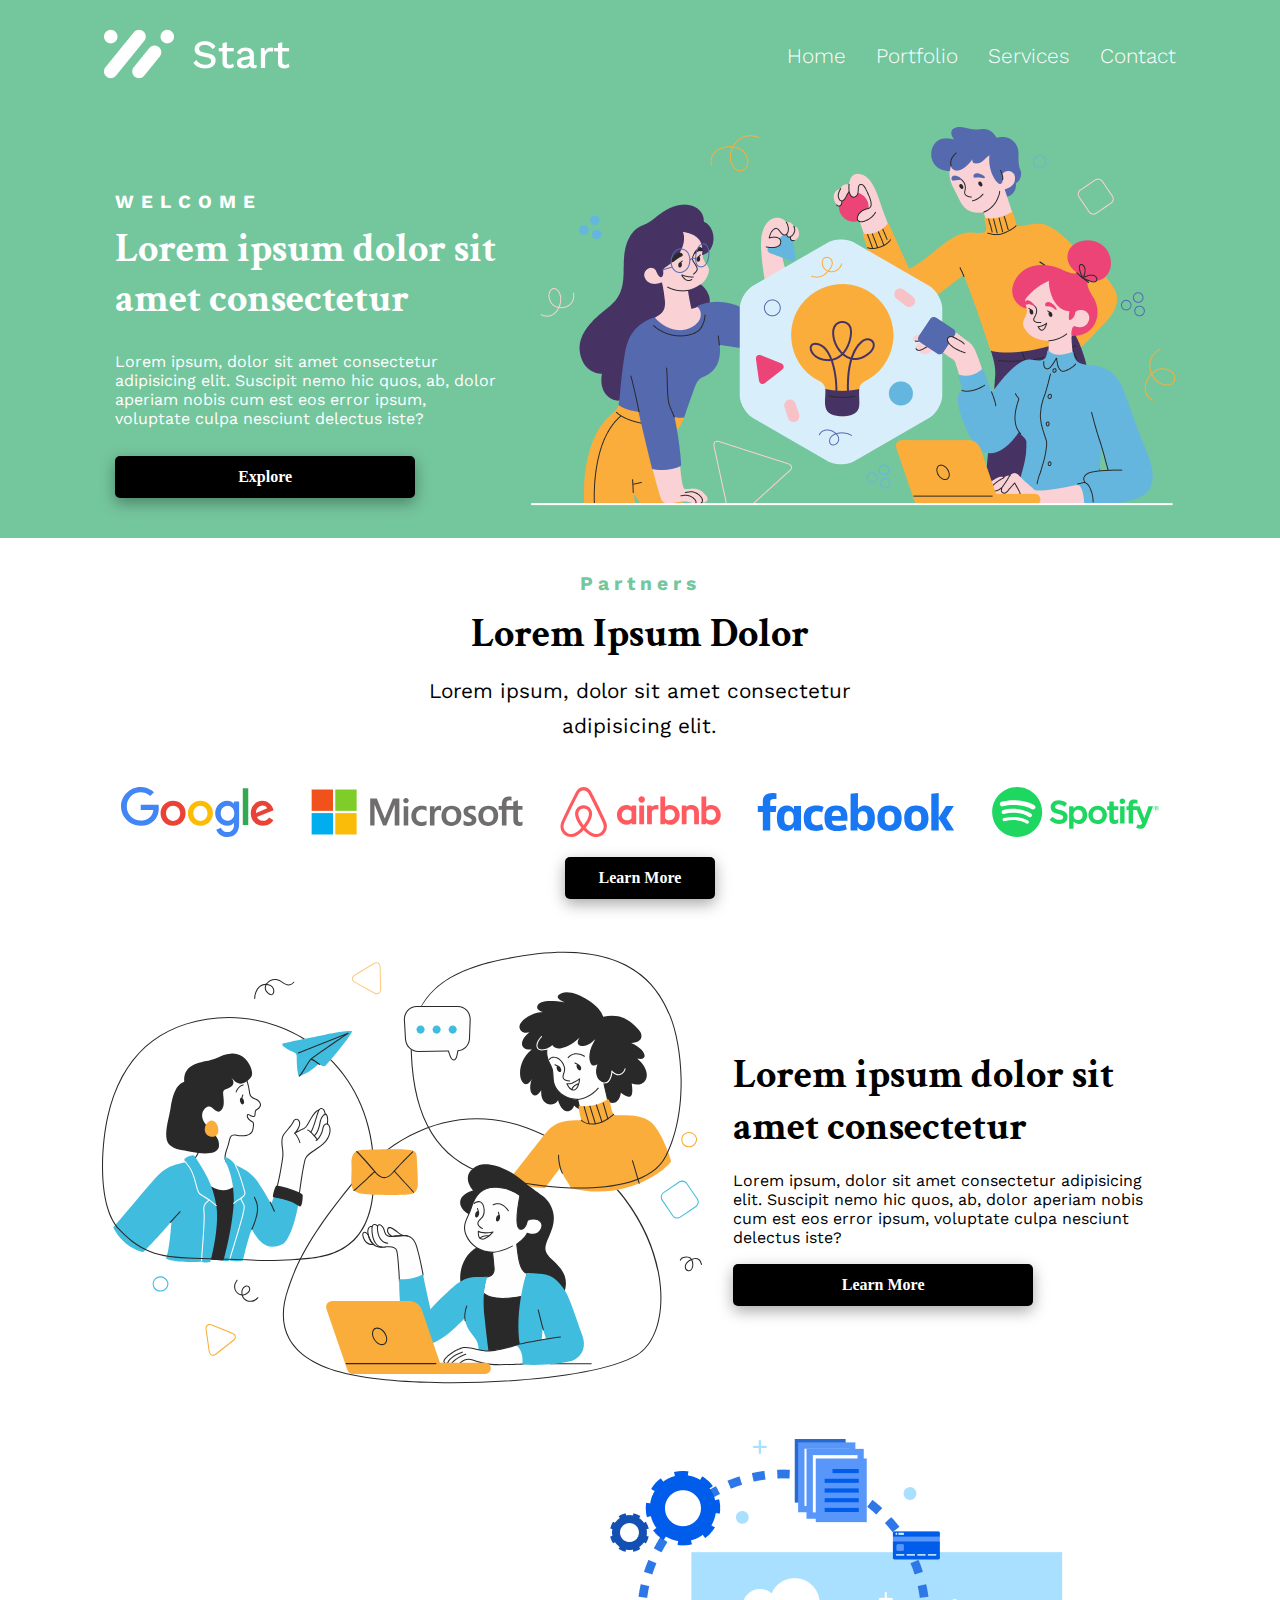
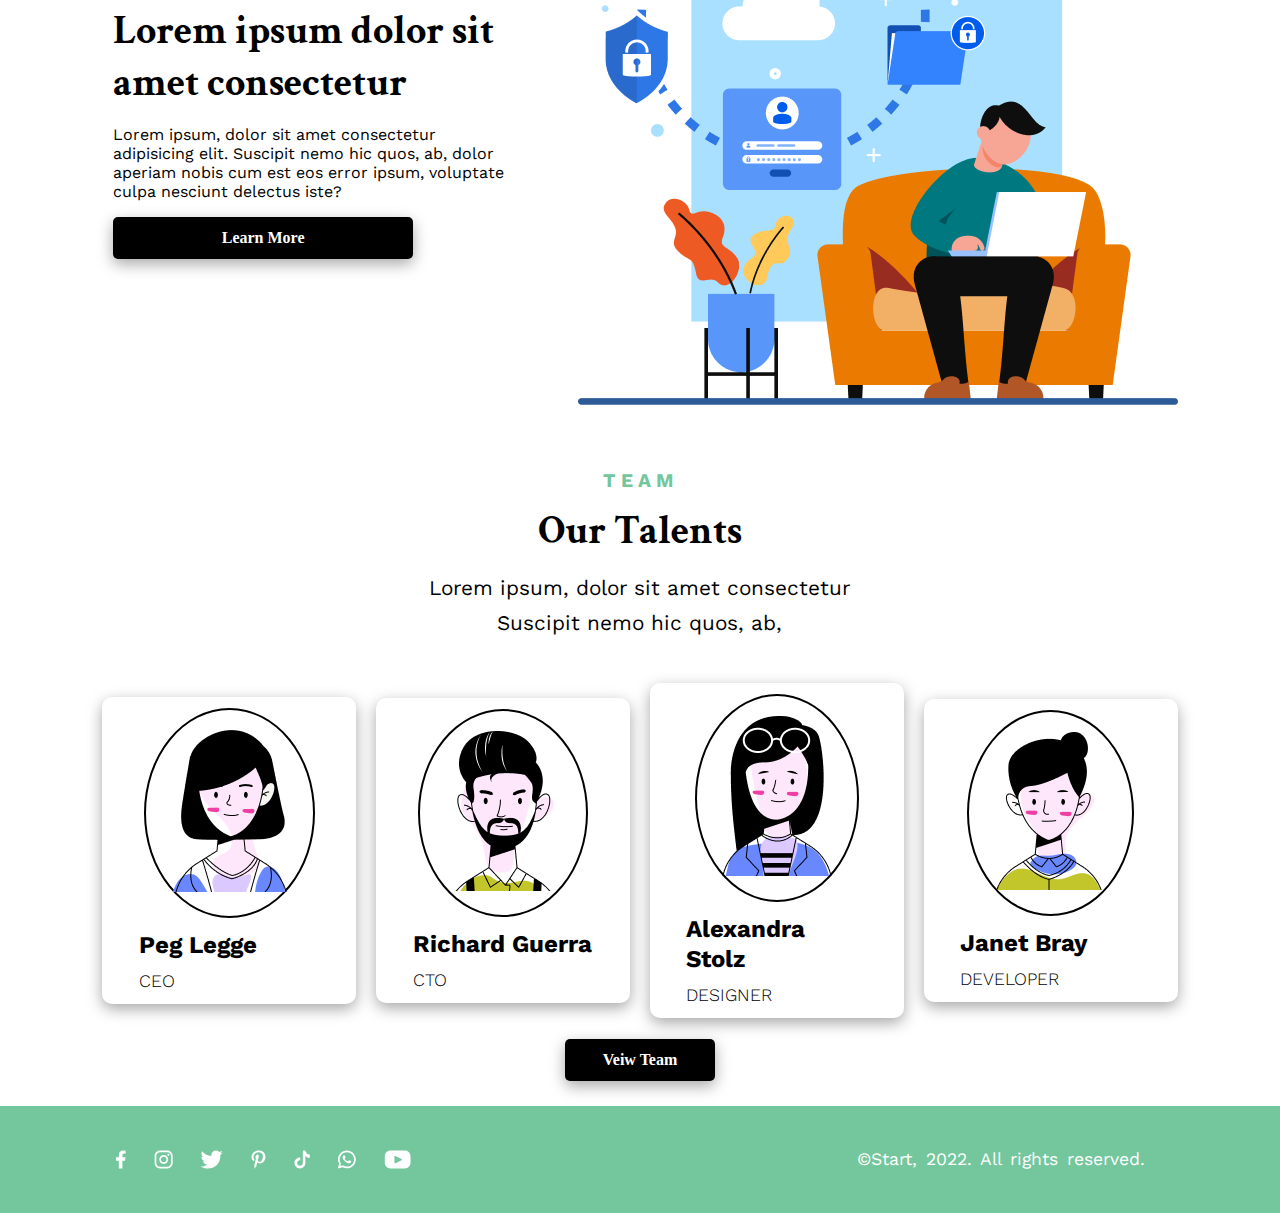
<file: index.html>
<!DOCTYPE html>
<html lang="en">
  <head>
    <meta charset="UTF-8" />
    <meta name="viewport" content="width=device-width, initial-scale=1.0" />
    <title>Start UP | Home</title>
    <link rel="stylesheet" href="./style.css" />
  </head>
  <body>
    <header>
      <section id="sec1">
        <nav role="navbar">
          <article class="navbar">
            <div class="nav-contents">
              <div class="nav-logo">
                <img src="home.image/nav-logo (1).png" alt="logo" />
              </div>
              <div class="nav-links">
                <ul class="nav-anchors-list">
                  <li>
                    <a href="./index.html">Home</a>
                  </li>
                  <li>
                    <a href="./Portfolio/index.html">Portfolio</a>
                  </li>
                  <li>
                    <a href="./services/index.html">Services</a>
                  </li>
                  <li>
                    <a href="./contact/index.html">Contact</a>
                  </li>
                </ul>
              </div>
              <div class="mob-visibility-nav-list">
                <a
                  class="hamburg-img"
                  href="app.js:void(0)"
                  onclick="myFunction()"
                >
                  <img src="home.image/nav-list-logo.png" />
                </a>
                <div class="hamburg-menu">
                  <div class="menu-items">
                    <a href="./index.html">Home</a>
                  </div>
                  <div class="menu-items">
                    <a href="./Portfolio/index.html">Portfolio</a>
                  </div>
                  <div class="menu-items">
                    <a href="./Sevices/index.html">Services</a>
                  </div>
                  <div class="menu-items">
                    <a href="./Contacts/index.html">Contact US</a>
                  </div>
                </div>
              </div>
            </div>
          </article>
        </nav>
        <div class="hero-sec1">
          <div class="hero-sec-header">
            <h3>WELCOME</h3>
            <h5>Lorem ipsum dolor sit amet consectetur</h5>
            <p>
              Lorem ipsum, dolor sit amet consectetur adipisicing elit. Suscipit
              nemo hic quos, ab, dolor aperiam nobis cum est eos error ipsum,
              voluptate culpa nesciunt delectus iste?
            </p>
            <!-- <div class="explore-button-container">
              <div id="explore-button">Explore</div>
            </div> -->
            <div class="button"><a href="#">Explore</a></div>
          </div>
          <div class="hero-sec-img-container">
            <img src="home.image/Group.png" alt="image" />
          </div>
        </div>
      </section>
    </header>

    <main>
      <section id="sec2">
        <div class="sec2-header">
          <span>Partners</span>
          <h3>Lorem Ipsum Dolor</h3>
          <p>Lorem ipsum, dolor sit amet consectetur adipisicing elit.</p>
        </div>
        <div class="home-social-img-wrapper">
          <img class="nover" src="home.image/google.svg" />
          <img class="nover" src="home.image/microsoft.svg" />
          <img class="nover" src="home.image/airbub.svg" />
          <img class="nover" src="home.image/facebook.svg" />
          <img class="nover" src="home.image/spotify.svg" />
        </div>
        <div class="button" style="width: 150px;"><a href="#">Learn More</a></div>
      </section>
      <section id="sec3">
        <div class="sec3-image-container">
          <img src="./home.image/logocopy.svg" alt="Image" />
        </div>
        <div class="sec3-content">
          <h3>Lorem ipsum dolor sit amet consectetur</h3>
          <p>
            Lorem ipsum, dolor sit amet consectetur adipisicing elit. Suscipit
            nemo hic quos, ab, dolor aperiam nobis cum est eos error ipsum,
            voluptate culpa nesciunt delectus iste?
          </p>
          <div class="button"><a href="#">Learn More</a></div>
        </div>
      </section>

      <section id="sec4">
        <div class="sec4-content">
          <h3>Lorem ipsum dolor sit amet consectetur</h3>
          <p>
            Lorem ipsum, dolor sit amet consectetur adipisicing elit. Suscipit
            nemo hic quos, ab, dolor aperiam nobis cum est eos error ipsum,
            voluptate culpa nesciunt delectus iste?
          </p>
          <div class="button"><a href="#">Learn More</a></div>
        </div>
        <div class="sec4-image-container">
          <img src="home.image/office image.png" alt="Image" />
        </div>
      </section>
      <section id="sec5">
        <div class="sec5-header">
          <span>team</span>
          <h3>Our Talents</h3>
          <p>
            Lorem ipsum, dolor sit amet consectetur Suscipit nemo hic quos, ab,
          </p>
        </div>
        <div class="sec5-team-container">
          <div class="team-details">
            <div class="team-content">
              <div class="member-image">
                <img src="home.image/member no1.png" alt="member-image" />
              </div>
              <div class="team-member-details">
                <h3>Peg Legge</h3>
                <h6>CEO</h6>
              </div>
            </div>
          </div>
          <div class="team-details">
            <div class="team-content">
              <div class="member-image">
                <img src="home.image/member no2.png" alt="member-image" />
              </div>
              <div class="team-member-details">
                <h3>Richard Guerra</h3>
                <h6>CTO</h6>
              </div>
            </div>
          </div>
          <div class="team-details">
            <div class="team-content">
              <div class="member-image">
                <img src="home.image/member no3.png" alt="member-image" />
              </div>
              <div class="team-member-details">
                <h3>Alexandra Stolz</h3>
                <h6>DESIGNER</h6>
              </div>
            </div>
          </div>
          <div class="team-details">
            <div class="team-content">
              <div class="member-image">
                <img src="home.image/member no4.png" alt="member-image" />
              </div>
              <div class="team-member-details">
                <h3>Janet Bray</h3>
                <h6>DEVELOPER</h6>
              </div>
            </div>
          </div>
        </div>
        <div class="button" style="width: 150px;"><a href="#">Veiw Team</a></div>
      </section>
    </main>
    <footer>
      <section id="foot-section">
        <article class="footer-content">
          <div class="foot-social-links">
            <img
              class="hnover"
              src="home.image/social 1.svg"
              alt="social-logo"
            />
            <img
              class="hnover"
              src="home.image/social 2.svg"
              alt="social-logo"
            />
            <img
              class="hnover"
              src="home.image/social 3.svg"
              alt="social-logo"
            />
            <img
              class="hnover"
              src="home.image/social 4.svg"
              alt="social-logo"
            />
            <img
              class="hnover"
              src="home.image/social 5.svg"
              alt="social-logo"
            />
            <img
              class="hnover"
              src="home.image/social 6.svg"
              alt="social-logo"
            />
            <img
              class="hnover"
              src="home.image/social 7.svg"
              alt="social-logo"
            />
          </div>

          <div class="foot-end">
            <p>©Start, 2022. All rights reserved.</p>
          </div>
        </article>
      </section>
    </footer>
  </body>
</html>
</file>
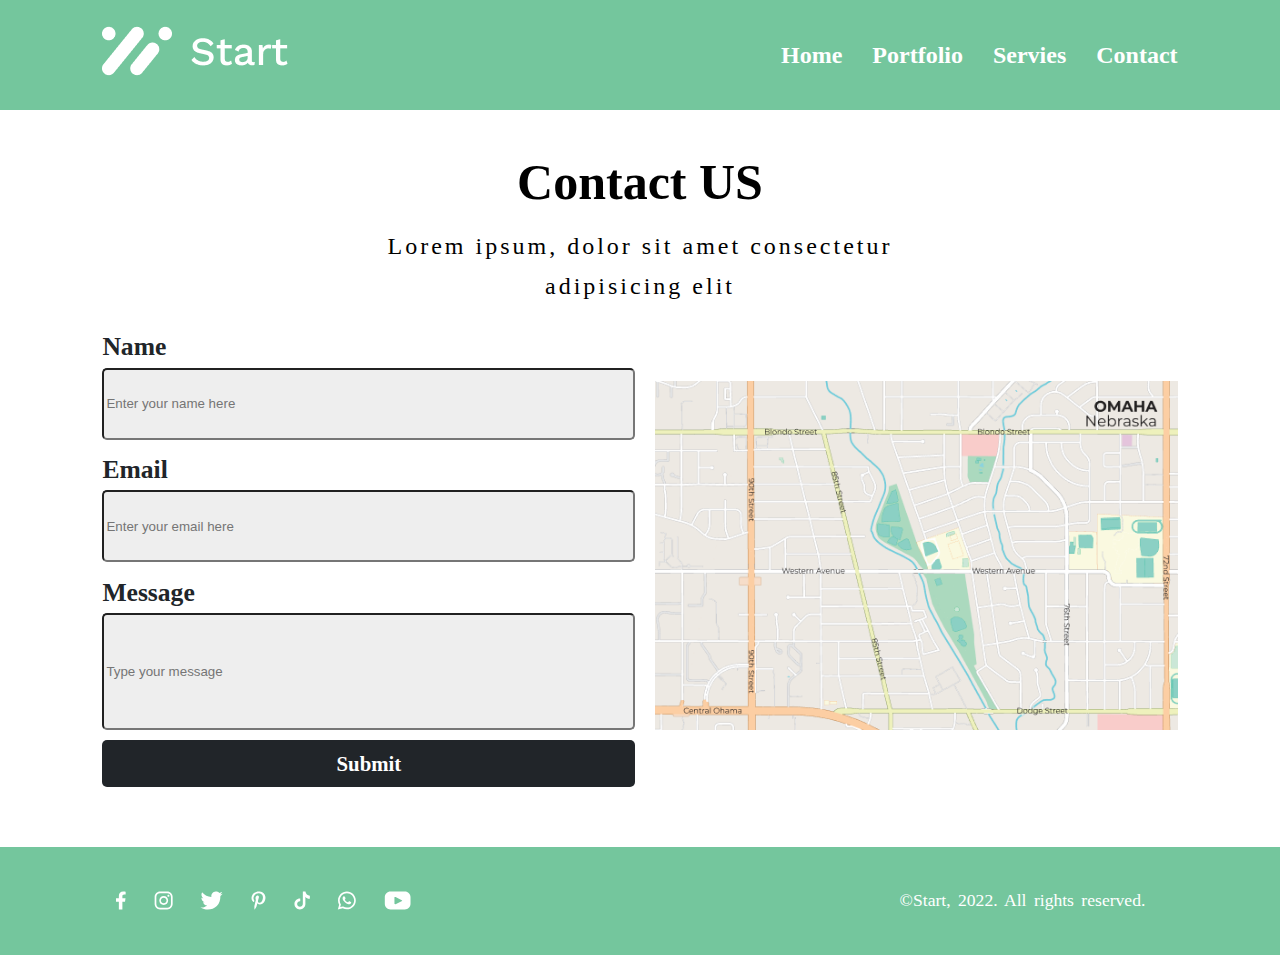
<file: contact/index.html>
<!DOCTYPE html>
<html lang="en">
  <head>
    <meta charset="UTF-8" />
    <meta name="viewport" content="width=device-width, initial-scale=1.0" />
    <title>Start UP | Contact US</title>
    <link rel="stylesheet" href="./style.css" />
  </head>
  <body>
    <nav>
      <div class="invisible-nav">
        <div class="logo">
          <img src="./logo.png" alt="logo" />
        </div>
        <div class="invisible-right-nav-item">
          <ul class="nav-item">
            <li><a href="./../index.html">Home</a></li>
            <li><a href="./../Portfolio/index.html">Portfolio</a></li>
            <li><a href="./../services/index.html">Servies</a></li>
            <li><a href="./../contact/index.html">Contact</a></li>
          </ul>
        </div>
      </div>
      <div class="visible-nav dropdown">
        <img class="menu dropbtn" src="./menu.png" alt="menu" />
        <div class="dropdown-content">
          <a href="./../index.html">Home</a>
          <a href="./../Portfolio/index.html">Portfoli</a>
          <a href="./../services/index.html">Servies</a>
          <a href="./../contact/index.html">Contact</a>
        </div>
      </div>
    </nav>
    <!-- nav bar complete -->
    <main>
      <section class="main">
        <article class="main-child">
          <h1
            style="
              text-align: center;
              color: black;
              font-size: 50px;
              margin-top: 4px;
              margin-bottom: 15px;
            "
          >
            Contact US
          </h1>
          <h2
            style="
              text-align: center;
              margin: 0px;
              letter-spacing: 3px;
              font-weight: 400;
              line-height: 40px;
            "
          >
            Lorem ipsum, dolor sit amet consectetur <br />adipisicing elit
          </h2>
        </article>
        <div class="contact-sec1-main-container">
          <div class="contact-sec--form">
            <!-- 1 -->
            <label class="forms-elements">
              <h3>Name</h3>
              <input
                type="text"
                placeholder="Enter your name here"
                required=""
              />
            </label>
            <!-- 2 -->
            <label class="forms-elements">
              <h3>Email</h3>
              <input
                type="email"
                placeholder="Enter your email here"
                required=""
              />
            </label>
            <!-- 3 -->
            <label class="forms-elements">
              <h3>Message</h3>
              <input
                style="height: 13vh"
                type="text"
                placeholder="Type your message"
                required=""
              />
            </label>
            <!-- 4 -->
            <div id="submit-btn">
              <input type="submit" placeholder="submit" />
            </div>
          </div>

          <div class="contact-sec-image">
            <img src="./ghhgnhg 1.png" alt="image" />
          </div>
        </div>
      </section>
    </main>
    <!-- footer start -->
    <footer>
      <section id="foot-section">
        <article class="footer-content">
          <div class="foot-social-links">
            <img class="hnover" src="./social 1.svg" alt="social-logo" />
            <img class="hnover" src="./social 2.svg" alt="social-logo" />
            <img class="hnover" src="./social 3.svg" alt="social-logo" />
            <img class="hnover" src="./social 4.svg" alt="social-logo" />
            <img class="hnover" src="./social 5.svg" alt="social-logo" />
            <img class="hnover" src="./social 6.svg" alt="social-logo" />
            <img class="hnover" src="./social 7.svg" alt="social-logo" />
          </div>
          <div class="foot-end">
            <p>©Start, 2022. All rights reserved.</p>
          </div>
        </article>
      </section>
    </footer>
    <!-- footer end -->
  </body>
</html>
</file>
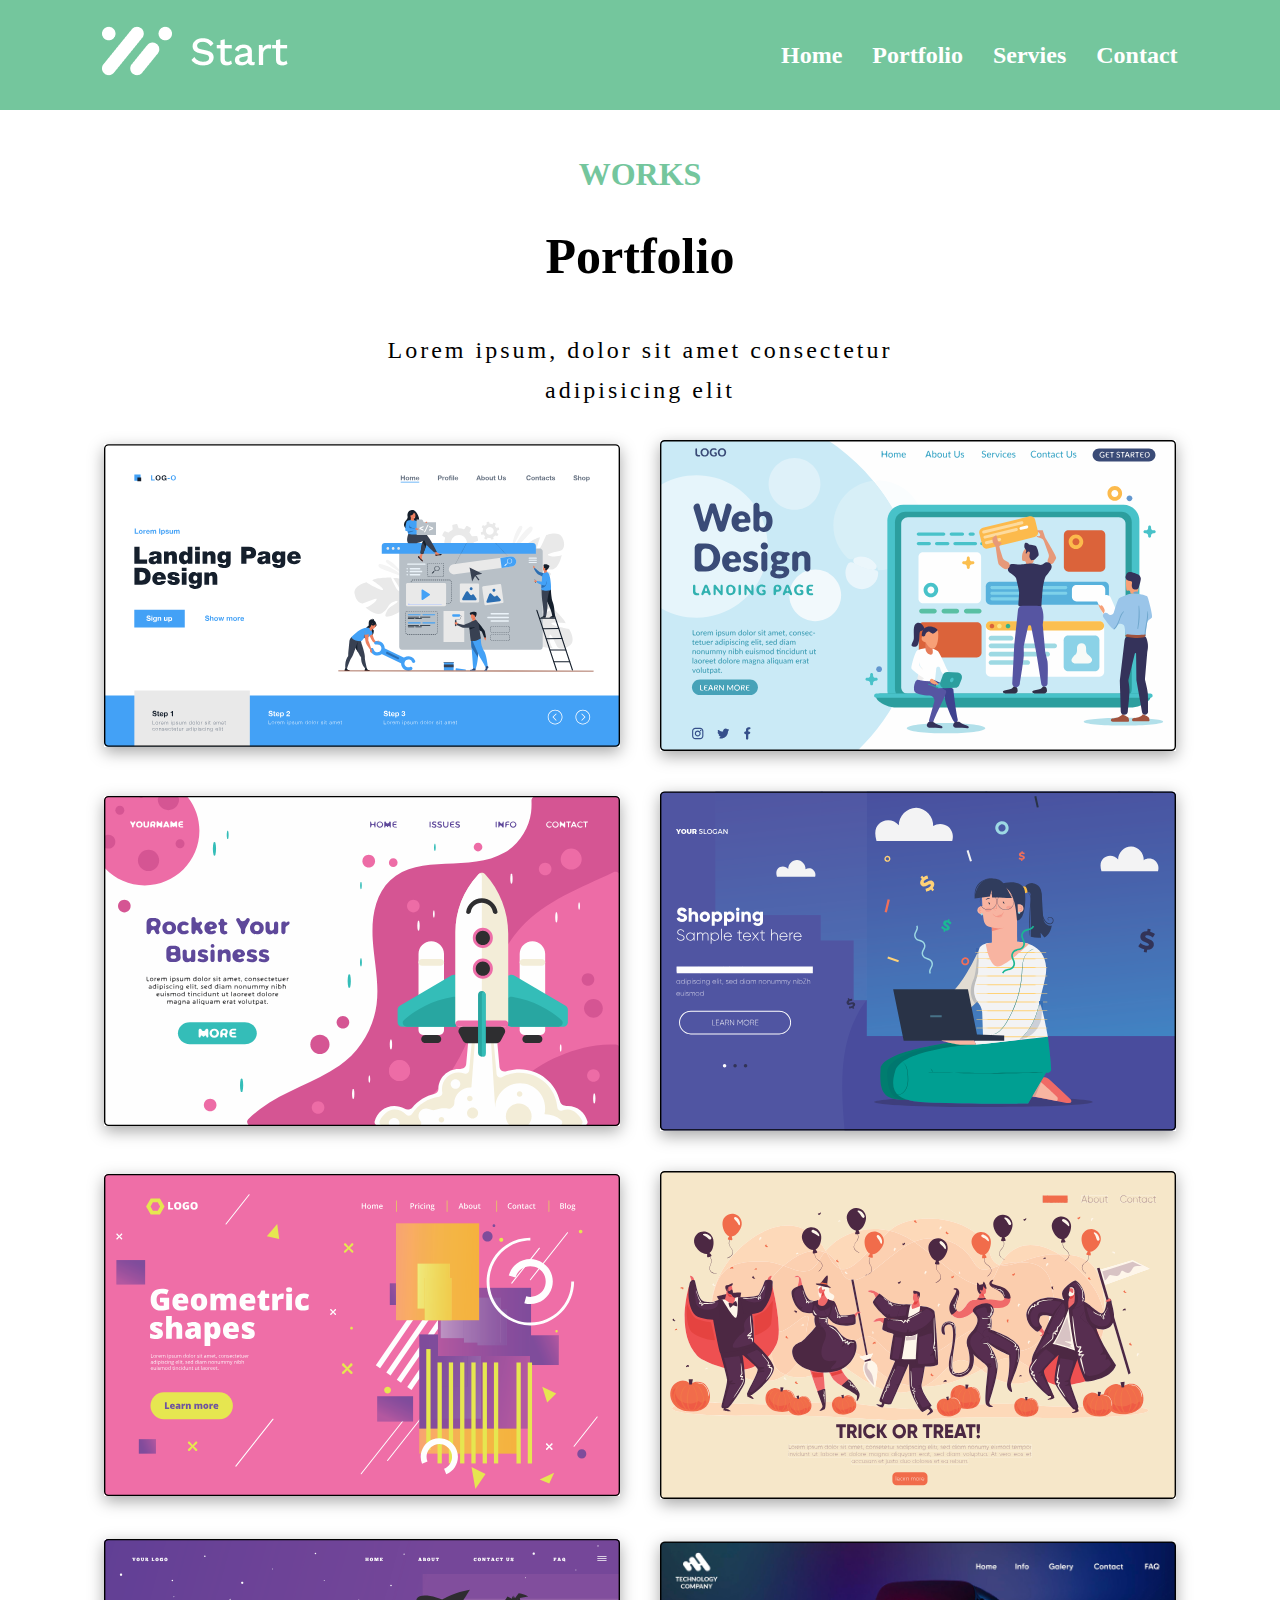
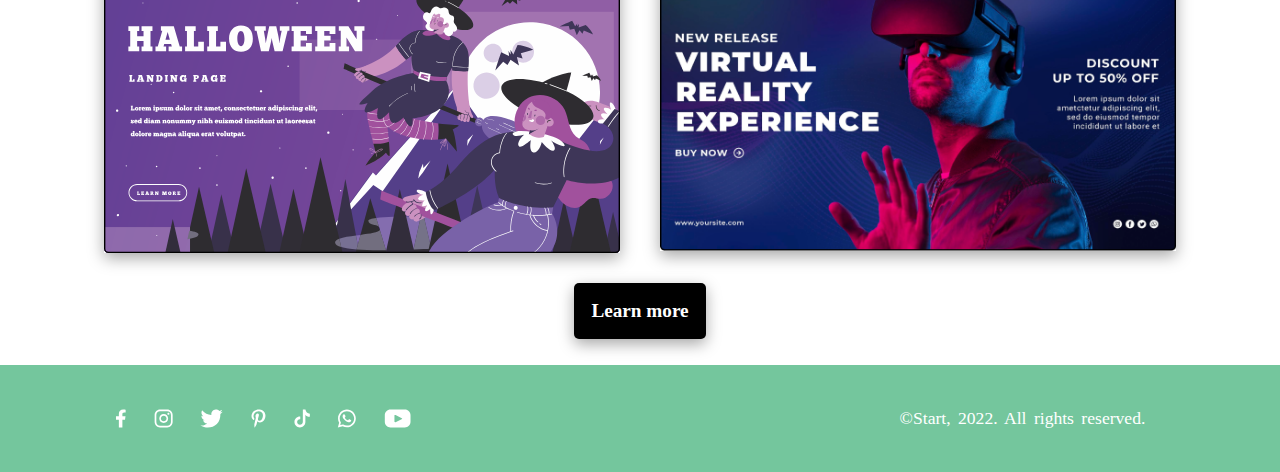
<file: Portfolio/index.html>
<!DOCTYPE html>
<html lang="en">
  <head>
    <meta charset="UTF-8" />
    <meta name="viewport" content="width=device-width, initial-scale=1.0" />
    <title>Start UP | Portfolio</title>
    <link rel="stylesheet" href="./style.css" />
  </head>
  <body>
    <nav>
      <div class="invisible-nav">
        <div class="logo">
          <img src="./portfolio.image/logo.png" alt="logo" />
        </div>
        <div class="invisible-right-nav-item">
          <ul class="nav-item">
            <li><a href="./../index.html">Home</a></li>
            <li><a href="./index.html">Portfolio</a></li>
            <li><a href="./../services/index.html">Servies</a></li>
            <li><a href="./../contact/index.html">Contact</a></li>
          </ul>
        </div>
      </div>
      <div class="visible-nav dropdown">
        <img class="menu dropbtn" src="./portfolio.image/menu.png" alt="menu" />
        <div class="dropdown-content">
          <a href="./../index.html">Home</a>
          <a href="./index.html">Portfoli</a>
          <a href="./../services/index.html">Servies</a>
          <a href="./../contact/index.html">Contact</a>
        </div>
      </div>
    </nav>
    <!-- nav bar complete -->
    <section>
      <article>
        <h1
          style="
            text-align: center;
            color: #74c69d;
            text-transform: uppercase;
            margin: 0px;
            margin-top: 20px;
          "
        >
          works
        </h1>
        <h1
          style="
            text-align: center;
            color: black;
            font-size: 50px;
            margin-top: 4px;
            margin-bottom: 15px;
          "
        >
          Portfolio
        </h1>
        <h2
          style="
            text-align: center;
            margin: 0px;
            letter-spacing: 3px;
            font-weight: 400;
            line-height: 40px;
          "
        >
          Lorem ipsum, dolor sit amet consectetur <br />adipisicing elit
        </h2>
        <!-- <section id="main-section"> -->
        <div class="images">
          <img src="./portfolio.image/image no 1.svg" alt="image" />
          <img src="./portfolio.image/image 12.svg" alt="image" />
          <img src="./portfolio.image/imges.svg" alt="image" />
          <img src="./portfolio.image/image no 2.svg" alt="image" />
          <img src="./portfolio.image/image no 3.svg" alt="image" />
          <img src="./portfolio.image/image no 6.svg" alt="image" />
          <img src="./portfolio.image/image no 7.svg" alt="image" />
          <img src="./portfolio.image/image no 8.png" alt="image" />
        </div>
        <div class="button"><a href="#">Learn more</a></div>
      </article>
    </section>
    <footer>
      <section id="foot-section">
        <article class="footer-content">
          <div class="foot-social-links">
            <img
              class="hnover"
              src="./portfolio.image/social 1.svg"
              alt="social-logo"
            />
            <img
              class="hnover"
              src="./portfolio.image/social 2.svg"
              alt="social-logo"
            />
            <img
              class="hnover"
              src="./portfolio.image/social 3.svg"
              alt="social-logo"
            />
            <img
              class="hnover"
              src="./portfolio.image/social 4.svg"
              alt="social-logo"
            />
            <img
              class="hnover"
              src="./portfolio.image/social 5.svg"
              alt="social-logo"
            />
            <img
              class="hnover"
              src="./portfolio.image/social 6.svg"
              alt="social-logo"
            />
            <img
              class="hnover"
              src="./portfolio.image/social 7.svg"
              alt="social-logo"
            />
          </div>
          <div class="foot-end">
            <p>©Start, 2022. All rights reserved.</p>
          </div>
        </article>
      </section>
    </footer>
  </body>
</html>
</file>
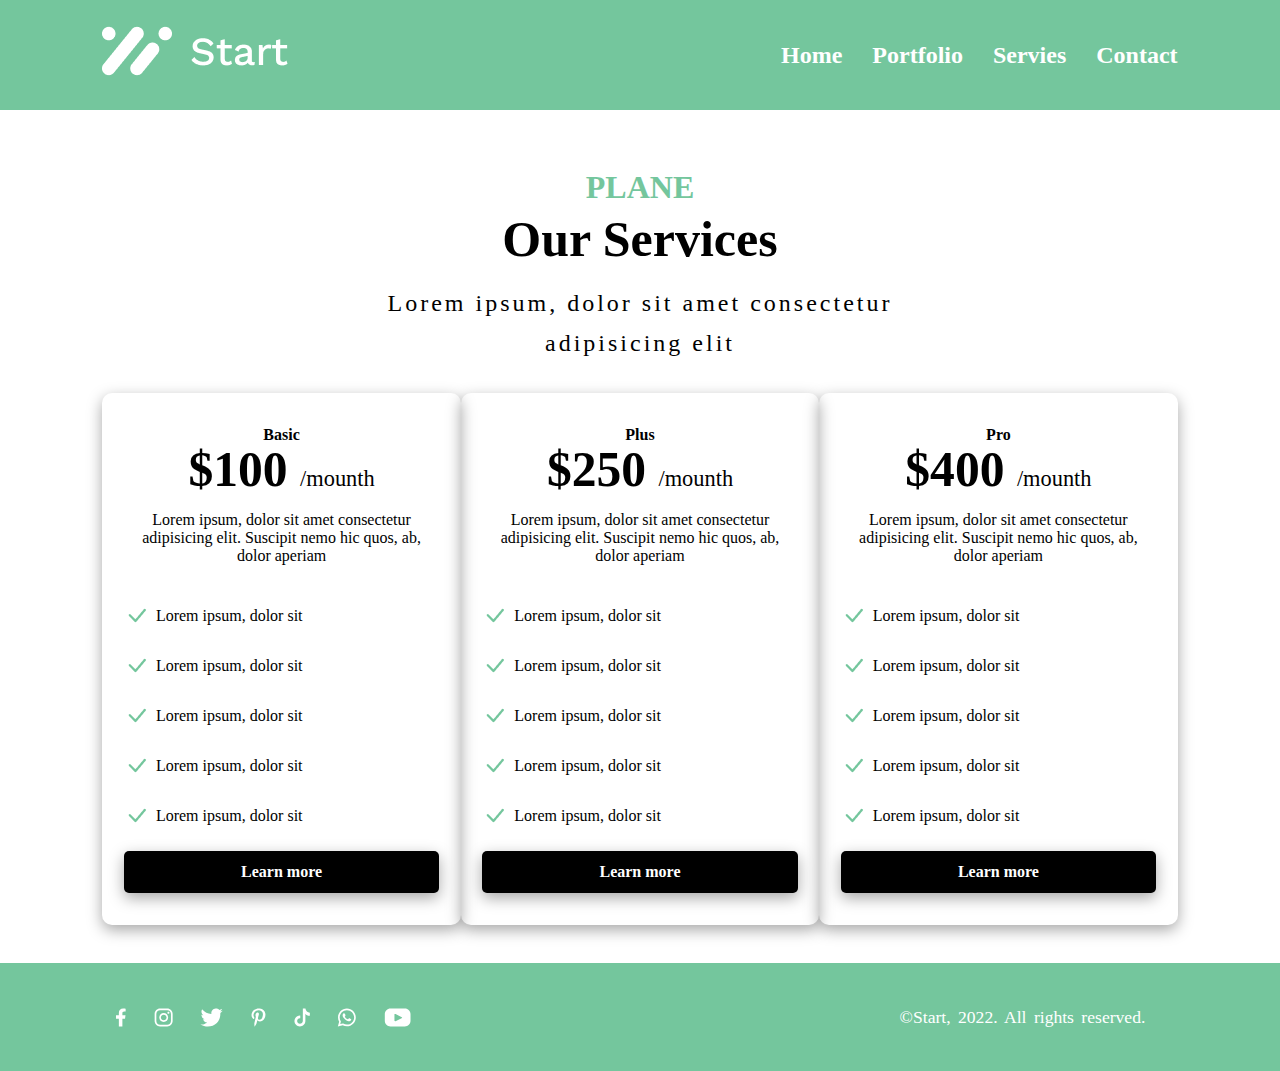
<file: services/index.html>
<!DOCTYPE html>
<html lang="en">
  <head>
    <meta charset="UTF-8" />
    <meta name="viewport" content="width=device-width, initial-scale=1.0" />
    <title>Start UP | Services</title>
    <link rel="stylesheet" href="./style.css" />
  </head>
  <body>
    <nav>
      <div class="invisible-nav">
        <div class="logo">
          <img src="./logo.png" alt="logo" />
        </div>
        <div class="invisible-right-nav-item">
          <ul class="nav-item">
            <li><a href="./../index.html">Home</a></li>
            <li><a href="./../Portfolio/index.html">Portfolio</a></li>
            <li><a href="./../services/index.html">Servies</a></li>
            <li><a href="./../contact/index.html">Contact</a></li>
          </ul>
        </div>
      </div>
      <div class="visible-nav dropdown">
        <img class="menu dropbtn" src="./menu.png" alt="menu" />
        <div class="dropdown-content">
          <a href="./../index.html">Home</a>
          <a href="./index.html">Portfoli</a>
          <a href="./../services/index.html">Servies</a>
          <a href="./../contact/index.html">Contact</a>
        </div>
      </div>
    </nav>
    <!-- nav bar complete -->
    <main>
      <section class="main">
        <article class="main-child">
          <h1
            style="
              text-align: center;
              color: #74c69d;
              text-transform: uppercase;
              margin: 0px;
              margin-top: 20px;
            "
          >
            plane
          </h1>
          <h1
            style="
              text-align: center;
              color: black;
              font-size: 50px;
              margin-top: 4px;
              margin-bottom: 15px;
            "
          >
            Our Services
          </h1>
          <h2
            style="
              text-align: center;
              margin: 0px;
              letter-spacing: 3px;
              font-weight: 400;
              line-height: 40px;
            "
          >
            Lorem ipsum, dolor sit amet consectetur <br />adipisicing elit
          </h2>
        </article>
        <div class="main-contanier">
          <div class="basic">
            <div class="main-heading">
              <h5>Basic</h5>
              <h2>$100 <span>/mounth</span></h2>
              <p>
                Lorem ipsum, dolor sit amet consectetur adipisicing elit.
                Suscipit nemo hic quos, ab, dolor aperiam
              </p>
            </div>
            <div class="detail">
              <div class="point">
                <img src="./arrow.png" />
                <p>Lorem ipsum, dolor sit</p>
              </div>
              <div class="point">
                <img src="./arrow.png" />
                <p>Lorem ipsum, dolor sit</p>
              </div>
              <div class="point">
                <img src="./arrow.png" />
                <p>Lorem ipsum, dolor sit</p>
              </div>
              <div class="point">
                <img src="./arrow.png" />
                <p>Lorem ipsum, dolor sit</p>
              </div>
              <div class="point">
                <img src="./arrow.png" />
                <p>Lorem ipsum, dolor sit</p>
              </div>
            </div>
            <div class="button"><a href="#">Learn more</a></div>
          </div>
          <div class="plus">
            <div class="main-heading">
              <h5>Plus</h5>
              <h2>$250 <span>/mounth</span></h2>
              <p>
                Lorem ipsum, dolor sit amet consectetur adipisicing elit.
                Suscipit nemo hic quos, ab, dolor aperiam
              </p>
            </div>
            <div class="detail">
              <div class="point">
                <img src="./arrow.png" />
                <p>Lorem ipsum, dolor sit</p>
              </div>
              <div class="point">
                <img src="./arrow.png" />
                <p>Lorem ipsum, dolor sit</p>
              </div>
              <div class="point">
                <img src="./arrow.png" />
                <p>Lorem ipsum, dolor sit</p>
              </div>
              <div class="point">
                <img src="./arrow.png" />
                <p>Lorem ipsum, dolor sit</p>
              </div>
              <div class="point">
                <img src="./arrow.png" />
                <p>Lorem ipsum, dolor sit</p>
              </div>
            </div>
            <div class="button"><a href="#">Learn more</a></div>
          </div>
          <div class="pro">
            <div class="main-heading">
              <h5>Pro</h5>
              <h2>$400 <span>/mounth</span></h2>
              <p>
                Lorem ipsum, dolor sit amet consectetur adipisicing elit.
                Suscipit nemo hic quos, ab, dolor aperiam
              </p>
            </div>
            <div class="detail">
              <div class="point">
                <img src="./arrow.png" />
                <p>Lorem ipsum, dolor sit</p>
              </div>
              <div class="point">
                <img src="./arrow.png" />
                <p>Lorem ipsum, dolor sit</p>
              </div>
              <div class="point">
                <img src="./arrow.png" />
                <p>Lorem ipsum, dolor sit</p>
              </div>
              <div class="point">
                <img src="./arrow.png" />
                <p>Lorem ipsum, dolor sit</p>
              </div>
              <div class="point">
                <img src="./arrow.png" />
                <p>Lorem ipsum, dolor sit</p>
              </div>
            </div>
            <div class="button"><a href="#">Learn more</a></div>
          </div>
        </div>
      </section>
    </main>
    <!-- footer start -->
    <footer>
      <section id="foot-section">
        <article class="footer-content">
          <div class="foot-social-links">
            <img class="hnover" src="./social 1.svg" alt="social-logo" />
            <img class="hnover" src="./social 2.svg" alt="social-logo" />
            <img class="hnover" src="./social 3.svg" alt="social-logo" />
            <img class="hnover" src="./social 4.svg" alt="social-logo" />
            <img class="hnover" src="./social 5.svg" alt="social-logo" />
            <img class="hnover" src="./social 6.svg" alt="social-logo" />
            <img class="hnover" src="./social 7.svg" alt="social-logo" />
          </div>
          <div class="foot-end">
            <p>©Start, 2022. All rights reserved.</p>
          </div>
        </article>
      </section>
    </footer>
    <!-- footer end -->
  </body>
</html>
</file>
<file: style.css>
/* Primary font  */
@import url("https://fonts.googleapis.com/css2?family=Crimson+Text:ital,wght@0,400;0,600;0,700;1,400;1,600;1,700&display=swap");

/* Secondary font  */
@import url("https://fonts.googleapis.com/css2?family=Work+Sans:ital,wght@0,100..900;1,100..900&display=swap");

body {
  margin: 0%;
  padding: 0%;
}

* {
  box-sizing: border-box;
}

:root {
  --pri-color: #74c69d;
  --pri-font: "Crimson Text";
  --sec-font: "Work Sans";
}

/* Nav Section  */
#sec1 {
  width: 100%;
  height: fit-content;
  border: 2px solid var(--pri-color);
  background-color: var(--pri-color);
  padding: 2% 8%;
}

/* Navbar Styling  */
.navbar {
  width: 100%;
  height: fit-content;
  display: flex;
  align-items: center;
  justify-content: center;
}

.nav-contents {
  width: 100%;
  display: flex;
  align-items: center;
  justify-content: space-between;
  align-content: baseline;
}

/* Nav Links  */
.nav-links {
  width: fit-content;
  display: flex;
  align-items: center;
  justify-content: center;
}

.nav-links > .nav-anchors-list {
  display: flex;
  align-items: center;
  list-style: none;
  gap: 30px;
}

.nav-anchors-list > li:hover {
  color: black;
}

.nav-anchors-list a {
  color: #fff;
  text-decoration: none;
  font-family: var(--sec-font);
  font-size: 1.3rem;
  font-weight: 300;
  line-height: 25px;
}

.nav-anchors-list a:hover {
  font-size: 1.8rem;
  font-weight: 600;
  color: black;
}

/* Hero Section Styling  */
.hero-sec1 {
  width: 100%;
  height: fit-content;
  color: #fff;
  margin-top: 4%;
  display: flex;
  justify-content: space-between;
}
.nover:hover {
  transform: scale(0.5);
}
.hnover:hover {
  transform: scale(1.5);
}
.hero-sec-header {
  width: 50%;
  padding: 1%;
  padding-top: 6%;
  display: flex;
  flex-direction: column;
  gap: 12px;
}

.hero-sec-header > h3 {
  font-family: var(--sec-font);
  color: #fff;
  margin: 0%;
  line-height: 20px;
  letter-spacing: 7px;
}

.hero-sec-header > h5 {
  font-size: 2.5rem;
  font-family: var(--pri-font);
  line-height: 50px;
  margin: 0%;
}

.hero-sec-header > p {
  font-family: var(--sec-font);
  font-size: 1rem;
  font-weight: 400;
  width: 95%;
}

.explore-button-container {
  width: 100%;
  padding: 1%;
}

.explore-button-container > #explore-button {
  width: 20%;
  color: black;
  background-color: #fff;
  font-family: var(--sec-font);
  font-size: 1.3rem;
  font-weight: 800;
  display: flex;
  align-items: center;
  justify-content: center;
  padding: 10px 70px;
  line-height: 25px;
  border-radius: 10px;
  box-shadow: rgba(0, 0, 0, 0.35) 0px 5px 15px;
  box-shadow: rgba(0, 0, 0, 0.24) 0px 3px 8px;
}
.hero-sec-img-container {
  width: fit-content;
}
.mob-visibility-nav-list {
  display: none;
}
#sec2 {
  padding: 2% 8%;
  display: flex;
  flex-direction: column;
  align-items: center;
  justify-content: center;
  gap: 10px;
}

.sec2-header {
  width: 100%;
  padding: 1% 0%;
  display: flex;
  flex-direction: column;
  align-items: center;
  justify-content: center;
  gap: 15px;
}

.sec2-header > span {
  color: var(--pri-color);
  font-family: var(--sec-font);
  font-size: 1.2rem;
  font-weight: 700;
  letter-spacing: 5px;
  line-height: 20px;
}

.sec2-header > h3 {
  font-size: 2.5rem;
  font-family: var(--pri-font);
  line-height: 50px;
  font-weight: 700;
  margin: 0%;
}

.sec2-header > p {
  font-size: 1.3rem;
  font-family: var(--sec-font);
  font-weight: 400;
  line-height: 35px;
  width: 40%;
  text-align: center;
  margin: 0%;
}

.home-social-img-wrapper {
  width: 100%;
  height: fit-content;
  margin-top: 1%;
  padding: 1% 0%;
  display: flex;
  align-items: center;
  justify-content: space-around;
}

.sec2-button-container {
  width: 100%;
  padding: 1% 0%;
  display: flex;
  align-items: center;
  justify-content: center;
  margin-top: 1%;
}

.learn-more-button {
  text-align: center;
  padding: 15px 35px;
  background-color: black;
  color: #fff;
  font-size: 1.2rem;
  font-family: var(--sec-font);
  font-weight: 700;
  border-radius: 5px;
  box-shadow: rgba(0, 0, 0, 0.35) 0px 5px 15px;
}

#sec3 {
  width: 100%;
  height: fit-content;
  padding: 2% 8%;
  display: flex;
  align-items: center;
  gap: 20px;
}

.sec3-image-container {
  width: fit-content;
  height: fit-content;
}
.sec3-content {
  width: 50%;
  padding: 1%;
}

.sec3-content > h3 {
  font-family: var(--pri-font);
  font-size: 2.5rem;
  font-weight: 800;
  margin: 4% 0%;
}

.sec3-content > p {
  font-family: var(--sec-font);
  font-size: 1rem;
  font-weight: 400;
  margin: 4% 0%;
}

/* Section 4 Styling  */
#sec4 {
  width: 100%;
  height: fit-content;
  padding: 2% 8%;
  display: flex;
  align-items: center;
  gap: 50px;
}

/* Sec 4 Content  */
.sec4-content {
  width: 50%;
  padding: 1%;
}

.sec4-content > h3 {
  font-family: var(--pri-font);
  font-size: 2.5rem;
  font-weight: 800;
  margin: 4% 0%;
}

.sec4-content > p {
  font-family: var(--sec-font);
  font-size: 1rem;
  font-weight: 400;
  margin: 4% 0%;
}

/* Sec 4 Image Container  */
.sec4-image-container {
  width: fit-content;
  height: fit-content;
}
/* Section 5 Styling  */

/* Section 5 Stylings  */
#sec5 {
  padding: 2% 8%;
  display: flex;
  flex-direction: column;
  align-items: center;
  justify-content: center;
  gap: 10px;
}

/* Section 2 Header  */
.sec5-header {
  width: 100%;
  padding: 1% 0%;
  display: flex;
  flex-direction: column;
  align-items: center;
  justify-content: center;
  gap: 15px;
}

.sec5-header > span {
  color: var(--pri-color);
  font-family: var(--sec-font);
  font-size: 1.2rem;
  font-weight: 700;
  letter-spacing: 5px;
  line-height: 20px;
  text-transform: uppercase;
}

.sec5-header > h3 {
  font-size: 2.5rem;
  font-family: var(--pri-font);
  line-height: 50px;
  font-weight: 700;
  margin: 0%;
}

.sec5-header > p {
  font-size: 1.3rem;
  font-family: var(--sec-font);
  font-weight: 400;
  line-height: 35px;
  width: 40%;
  text-align: center;
  margin: 0%;
}

/* Sec 5 Team div Container  */
.sec5-team-container {
  width: 100%;
  margin-top: 1%;
  padding: 1% 0%;
  display: flex;
  align-items: center;
  gap: 20px;
}

.team-details {
  width: 25%;
  height: fit-content;
  display: flex;
  padding: 1% 1%;
  display: flex;
  flex-direction: column;
  box-shadow: rgba(0, 0, 0, 0.35) 0px 5px 15px;
  border-radius: 10px;
}

/* Team Content Div  */
.team-content {
  width: 100%;
  display: flex;
  flex-direction: column;
  align-items: center;
  justify-content: center;
  gap: 10px;
}

.member-image {
  border: 2px solid black;
  padding: 20px 20px;
  border-radius: 50%;
}

.team-member-details {
  width: 80%;
  padding: 1%;
}

.team-member-details > h3 {
  margin: 0%;
  font-family: var(--sec-font);
  font-size: 1.5rem;
  line-height: 30px;
}

.team-member-details > h6 {
  margin: 0%;
  font-family: var(--sec-font);
  margin-top: 6%;
  font-size: 1.1rem;
  font-weight: 300;
}

/* <!-- Sec5 Button Container  --> */
.sec5-button-container {
  width: 100%;
  padding: 2% 0%;
  display: flex;
  align-items: center;
  justify-content: center;
}

.sec5-button {
  text-align: center;
  padding: 15px 35px;
  background-color: black;
  color: #fff;
  font-size: 1.2rem;
  font-family: var(--sec-font);
  font-weight: 700;
  border-radius: 5px;
  box-shadow: rgba(0, 0, 0, 0.35) 0px 5px 15px;
}

/* Footer Styling  */
/* Footer Section  */
#foot-section {
  width: 100%;
  height: fit-content;
  background-color: var(--pri-color);
  display: flex;
  align-items: center;
  justify-content: center;
  padding: 2% 8%;
}

.footer-content {
  width: 100%;
  display: flex;
  align-items: center;
  justify-content: space-between;
}
.foot-social-links {
  width: 30%;
  display: flex;
  align-items: center;
  justify-content: space-around;
}

/* Foot End Para  */
.foot-end {
  padding: 0% 3%;
}

.foot-end > p {
  color: #fff;
  font-family: var(--sec-font);
  font-size: 1.1rem;
  word-spacing: 3px;
}
@media (min-width: 200px) and (max-width: 400px) {
  .nav-contents {
    width: 100%;
    display: flex;
    align-items: first baseline;
    justify-content: space-between;
    align-content: baseline;
  }

  /* Nav Links  */
  .nav-logo > img {
    width: 60%;
  }

  .nav-links {
    display: none;
  }

  /* <!-- Mob Visibility Nav List  --> */
  .mob-visibility-nav-list {
    width: 50%;
    padding: 1%;
    display: flex;
    flex-direction: column;
    align-items: flex-end;
  }

  /* Hamburger Image Div  */
  .hamburg-img {
    border: 1px solid white;
    width: fit-content;
    padding: 0.5%;
    text-align: center;
  }

  /* Hamburger Menu  */
  .hamburg-menu {
    background-color: #fff;
    width: 100%;
    display: flex;
    flex-direction: column;
    align-items: center;
    justify-content: center;
    padding: 2%;
    padding-bottom: 6%;
    margin-top: 10%;
    border-radius: 10px;
    display: none;
  }

  .hamburg-menu > .menu-items {
    width: 90%;
    border-bottom: 1px solid black;
    margin-top: 4%;
    padding: 4%;
    display: flex;
    align-items: center;
    justify-content: center;
  }

  .menu-items > a {
    text-decoration: none;
    color: black;
    width: 100%;
    height: 100%;
    text-align: center;
    font-size: 1rem;
    font-weight: 600;
    font-family: var(--sec-font);
  }

  /* Hero Section Styling  */
  .hero-sec1 {
    display: flex;
    flex-direction: column;
    justify-content: center;
    align-items: center;
    margin-top: 6%;
  }

  .hero-sec-header {
    width: 100%;
    display: flex;
    flex-direction: column;
    /* align-items: center; */
    justify-content: center;
    gap: 12px;
    order: 2;
  }

  .hero-sec-header > h5 {
    font-size: 1.9rem;
    line-height: 30px;
  }

  .hero-sec-header > p {
    width: 100%;
  }

  /* Hero Section Explore Button  */
  .explore-button-container {
    padding: 0%;
  }

  .hero-sec-img-container {
    width: 100%;
  }

  .hero-sec-img-container > img {
    width: 100%;
  }

  /* Sec 2 Styling  */

  #sec2 {
    gap: 30px;
  }

  .sec2-header > span {
    font-size: 1.1rem;
  }

  .sec2-header > h3 {
    font-size: 1.5rem;
  }

  .sec2-header > p {
    width: 100%;
  }

  .sec2-header {
    margin-top: 4%;
  }

  /* Home Social Img Wrapper  */
  .home-social-img-wrapper {
    display: flex;
    flex-direction: column;
    align-items: center;
    justify-content: center;
    gap: 40px;
    margin-top: 12%;
  }

  /* Section 3 Styling  */
  #sec3 {
    width: 100%;
    display: flex;
    flex-direction: column;
    align-items: center;
    margin-top: 10%;
  }

  /* Sec 3 Image Container  */
  .sec3-image-container {
    width: 100%;
    height: fit-content;
    padding: 2% 0%;
  }

  .sec3-image-container > img {
    width: 100%;
  }

  /* Sec 3 Content  */
  .sec3-content {
    width: 100%;
    padding: 1%;
  }

  .sec3-content > h3 {
    font-size: 1.5rem;
  }

  .sec3-content > p {
    font-size: 1rem;
    font-weight: 300;
    width: 95%;
    line-height: 18px;
    margin: 10% 0%;
  }

  /* Section 3 Styling  */
  #sec4 {
    width: 100%;
    display: flex;
    flex-direction: column;
    align-items: center;
    margin-top: 10%;
  }

  /* Sec 4 Image Container  */
  .sec4-image-container {
    width: 100%;
    height: fit-content;
    padding: 2% 0%;
  }

  .sec4-image-container > img {
    width: 100%;
  }

  /* Sec 4 Content  */
  .sec4-content {
    width: 100%;
    padding: 1%;
    order: 2;
  }

  .sec4-content > h3 {
    font-size: 1.5rem;
  }

  .sec4-content > p {
    font-size: 1rem;
    font-weight: 300;
    width: 95%;
    line-height: 18px;
    margin: 10% 0%;
  }

  /* Sec 5 Styling  */

  #sec5 {
    gap: 20px;
    margin-top: 12%;
  }

  .sec5-header {
    margin-top: 4%;
  }

  .sec5-header > span {
    font-size: 1.1rem;
  }

  .sec5-header > h3 {
    font-size: 1.5rem;
  }

  .sec5-header > p {
    width: 90%;
  }

  /* Sec 5 Team div Container  */
  /* Team Member Details  */
  .sec5-team-container {
    display: flex;
    flex-direction: column;
    align-items: center;
  }

  .team-details {
    width: 100%;
    display: flex;
    padding: 6% 1%;
  }

  /* Footer Styling  */
  /* Footer Section  */

  .footer-content {
    width: 100%;
    display: flex;
    flex-direction: column;
    align-items: center;
    flex-wrap: wrap;
  }

  .foot-social-links {
    width: 100%;
    padding: 4% 0%;
    flex-wrap: wrap;
    margin-top: 12%;
    display: flex;
    align-items: center;
    justify-content: space-around;
  }
}
.nover:hover {
  transform: scale(0.5);
}
.footer-content {
  width: 100%;
  display: flex;
  flex-direction: column;
  align-items: center;
  flex-wrap: wrap;
}

.foot-social-links {
  width: 100%;
  margin: 0px;
  flex-wrap: wrap;
  display: flex;
  align-items: center;
  justify-content: space-around;
}
.button {
  background-color: black;
  color: #fff;
  padding: 12px;
  border-radius: 5px;
  box-shadow: rgba(0, 0, 0, 0.35) 0px 5px 15px;
  text-align: center;
  width: 300px;
}
.button > a {
  color: #fff;
  font-size: 1rem;
  font-weight: 700;
  text-decoration: none;
  text-align: center;
}
.button:hover {
  transform: scale(1.2);
}
.images > img:hover {
  transform: scale(1.3);
}
.team-details:hover {
  transform: scale(1.1);
}
#foot-section {
  width: 100%;
  height: fit-content;
  background-color: #74c69d;
  display: flex;
  align-items: center;
  justify-content: center;
  padding: 2% 8%;
}

.footer-content {
  width: 100%;
  display: flex;
  align-items: center;
  justify-content: space-between;
  flex-direction: row;
  flex-wrap: wrap;
}
.foot-social-links {
  width: 30%;
  padding: 1% 0%;
  display: flex;
  align-items: center;
  justify-content: space-around;
  flex-wrap: wrap;
}
.foot-end {
  padding: 0% 3%;
}

.foot-end > p {
  color: #fff;
  font-family: var(--sec-font);
  font-size: 1.1rem;
  word-spacing: 3px;
}
</file>
<file: contact/style.css>
body {
  padding: 0px;
  margin: 0px;
  width: 100%;
  height: fit-content;
  width: 100%;
}
* {
  box-sizing: border-box;
}
.invisible-nav {
  display: flex;
  justify-content: space-between;
  width: 100%;
}
.nav-item {
  display: flex;
  gap: 30px;
  list-style: none;
}
li > a {
  text-decoration: none;
  color: #fff;
  font-size: x-large;
  font-weight: bold;
}
a:hover {
  color: black;
}
.menu:hover {
  color: black;
}
nav {
  background-color: #74c69d;
  padding: 2% 8%;
}

@media (min-width: 200px) and (max-width: 900px) {
  .header {
    width: 100%;
    display: flex;
    align-items: first baseline;
    justify-content: space-between;
    align-content: baseline;
    width: 100%;
  }

  /* Nav Links  */
  .logo > img {
    width: 60%;
  }

  .invisible-right-nav-item {
    display: none;
  }
  nav {
    display: flex;
    align-items: center;
  }
}
@media (min-width: 900px) and (max-width: 2000px) {
  .visible-nav {
    display: none;
  }
}
.dropdown {
  float: left;
  overflow: hidden;
}

.dropdown .dropbtn {
  font-size: 16px;
  border: none;
  outline: none;
  color: white;
  padding: 14px 16px;
  background-color: inherit;
  font-family: inherit;
  margin: 0;
}
.dropdown-content {
  display: none;
  position: absolute;
  min-width: 160px;
  box-shadow: 0px 8px 16px 0px rgba(0, 0, 0, 0.2);
  z-index: 1;
  background-color: aqua;
}

.dropdown-content a {
  float: none;
  color: black;
  padding: 12px 16px;
  text-decoration: none;
  display: block;
  text-align: left;
}
.dropdown:hover .dropdown-content {
  display: block;
}
/* nav bar complete */
/* footer start */
#foot-section {
  width: 100%;
  height: fit-content;
  background-color: #74c69d;
  display: flex;
  align-items: center;
  justify-content: center;
  padding: 2% 8%;
}

.footer-content {
  width: 100%;
  display: flex;
  align-items: center;
  justify-content: space-between;
  flex-direction: row;
  flex-wrap: wrap;
}
.foot-social-links {
  width: 30%;
  padding: 1% 0%;
  display: flex;
  align-items: center;
  justify-content: space-around;
  flex-wrap: wrap;
}
.foot-end {
  padding: 0% 3%;
}

.foot-end > p {
  color: #fff;
  font-family: var(--sec-font);
  font-size: 1.1rem;
  word-spacing: 3px;
}
/* footer end */
main {
  padding: 3% 8%;
}
/*  learn more button */
.button {
  background-color: black;
  color: #fff;
  padding: 12px;
  border-radius: 5px;
  box-shadow: rgba(0, 0, 0, 0.35) 0px 5px 15px;
  text-align: center;
}
.button > a {
  color: #fff;
  font-size: 1rem;
  font-weight: 700;
  text-decoration: none;
  text-align: center;
}
.hnover:hover {
  transform: scale(1.5);
}
.images > img:hover {
  transform: scale(1.3);
}

/*  learn more button */
.contact-sec1-main-container {
  --pri-color: #74c69d;
  --pri-font: "Crimson Text";
  --sec-font: "Work Sans";
  box-sizing: border-box;
  width: 100%;
  padding: 2% 0%;
  display: flex;
  align-items: center;
  gap: 20px;
}
.contact-sec1-main-container {
  width: 100%;
  padding: 2% 0%;
  display: flex;
  align-items: center;
  gap: 20px;
}

/* Contact Section Form Styling  */
.contact-sec--form {
  width: 50%;
  display: flex;
  flex-direction: column;
  gap: 10px;
}

/* Contact Section Form  */
.forms-elements {
  width: 100%;
}

.forms-elements > h3 {
  margin: 1% 0%;
  color: #212529;
  font-size: 1.6rem;
  font-weight: 600;
  font-family: var(--sec-font);
}

.forms-elements > input {
  width: 100%;
  height: 8vh;
  background-color: #eeeeee;
  border-radius: 5px;
}

/* Submit Button Styling  */
#submit-btn {
  width: 100%;
  padding: 2% 0%;
  border-radius: 5px;
  background-color: #212529;
  color: #fff;
}

#submit-btn > input {
  background-color: rgba(0, 0, 0, 0);
  outline: none;
  border: none;
  width: 100%;
  color: #fff;
  font-size: 1.3rem;
  font-family: var(--sec-font);
  font-weight: 700;
}

/* Contact section Image  */
.contact-sec-image {
  width: 49%;
}
.contact-sec-image > img {
  width: 100%;
}
@media (min-width: 200px) and (max-width: 400px) {
  /* Contact Section 1 Header  */
  .contact-sec1-header > h3 {
    font-size: 2.5rem;
  }

  .contact-sec1-header > p {
    width: 100%;
    font-size: 1.1rem;
  }

  /* Contact Section 1 Main Container  */
  .contact-sec1-main-container {
    display: flex;
    flex-direction: column;
    margin-top: 6%;
  }

  /* Contact Section Form Styling  */
  .contact-sec--form {
    width: 100%;
    display: flex;
    flex-direction: column;
    gap: 10px;
    order: 2;
  }

  .forms-elements > h3 {
    font-size: 1.3rem;
  }

  .forms-elements > input {
    width: 100%;
    height: 5vh;
  }

  /* Contact section Image  */
  .contact-sec-image {
    width: 100%;
  }

  .contact-sec-image > img {
    width: 100%;
  }
}
</file>
<file: Portfolio/style.css>
body {
  padding: 0px;
  margin: 0px;
  width: 100%;
  height: fit-content;
  width: 100%;
}
* {
  box-sizing: border-box;
}
.invisible-nav {
  display: flex;
  justify-content: space-between;
  width: 100%;
}
.nav-item {
  display: flex;
  gap: 30px;
  list-style: none;
}
li > a {
  text-decoration: none;
  color: #fff;
  font-size: x-large;
  font-weight: bold;
}
a:hover {
  color: black;
}
.menu:hover {
  color: black;
}
nav {
  background-color: #74c69d;
  padding: 2% 8%;
}

@media (min-width: 200px) and (max-width: 900px) {
  .header {
    width: 100%;
    display: flex;
    align-items: first baseline;
    justify-content: space-between;
    align-content: baseline;
    width: 100%;
  }

  /* Nav Links  */
  .logo > img {
    width: 60%;
  }

  .invisible-right-nav-item {
    display: none;
  }
  nav {
    display: flex;
    align-items: center;
  }
}
@media (min-width: 900px) and (max-width: 2000px) {
  .visible-nav {
    display: none;
  }
}
.dropdown {
  float: left;
  overflow: hidden;
}

.dropdown .dropbtn {
  font-size: 16px;
  border: none;
  outline: none;
  color: white;
  padding: 14px 16px;
  background-color: inherit;
  font-family: inherit;
  margin: 0;
}
.dropdown-content {
  display: none;
  position: absolute;
  min-width: 160px;
  box-shadow: 0px 8px 16px 0px rgba(0, 0, 0, 0.2);
  z-index: 1;
  background-color: aqua;
}

.dropdown-content a {
  float: none;
  color: black;
  padding: 12px 16px;
  text-decoration: none;
  display: block;
  text-align: left;
}
.dropdown:hover .dropdown-content {
  display: block;
}
/* nav bar complete */
section {
  width: 100%;
  height: fit-content;
  display: flex;
  flex-direction: column;
  align-items: center;
  padding: 2% 8%;
}

.img {
  width: 38%;
}
.images {
  width: 100%;
  align-items: center;
  justify-content: center;
  align-content: baseline;
  flex-wrap: wrap;
  gap: 40px;
}
* {
  box-sizing: border-box;
}
article {
  width: 100%;
  display: flex;
  flex-direction: column;
  align-items: center;
  gap: 30px;
}
section {
  width: 100%;
  height: fit-content;
  display: flex;
  /* flex-direction: column; */
  align-items: center;
  padding: 2% 8%;
}
/* Portfolio Image Wrapper  */
.images {
  /* border:  2px solid red; */
  width: 100%;
  display: flex;
  align-items: center;
  justify-content: center;
  align-content: first baseline;
  flex-wrap: wrap;
  gap: 40px;
}

.images > img {
  box-shadow: rgba(0, 0, 0, 0.35) 0px 5px 15px;
  width: 48%;
}

/*  */
@media (min-width: 200px) and (max-width: 400px) {
  .portfolio-sec1-content {
    margin-top: 4%;
  }
  /* portfolio Header  */
  article {
    width: 100%;
    gap: 15px;
  }

  .portfolio-sec1-header > span {
    font-size: 1.1rem;
  }

  .portfolio-sec1-header > h3 {
    font-size: 1.5rem;
  }
  .portfolio-sec1-header > P {
    font-size: 1.3rem;
  }

  /* Portfolio Image Wrapper  */
  .img {
    width: 100%;
  }
}
#foot-section {
  width: 100%;
  height: fit-content;
  background-color: #74c69d;
  display: flex;
  align-items: center;
  justify-content: center;
  padding: 2% 8%;
}

.footer-content {
  width: 100%;
  display: flex;
  align-items: center;
  justify-content: space-between;
  flex-direction: row;
  flex-wrap: wrap;
}
.foot-social-links {
  width: 30%;
  padding: 1% 0%;
  display: flex;
  flex-wrap: wrap;
  align-items: center;
  justify-content: space-around;
}

/* Foot End Para  */
.foot-end {
  padding: 0% 3%;
}

.foot-end > p {
  color: #fff;
  font-family: var(--sec-font);
  font-size: 1.1rem;
  word-spacing: 3px;
}
.button {
  background-color: black;
  color: #fff;
  padding: 17px;
  border-radius: 5px;
  box-shadow: rgba(0, 0, 0, 0.35) 0px 5px 15px;
}
.button > a {
  color: #fff;
  font-size: 1.2rem;
  font-weight: 700;
  text-decoration: none;
}
.hnover:hover {
  transform: scale(1.5);
}
.images > img:hover {
  transform: scale(1.3);
}
</file>
<file: services/style.css>
body {
  padding: 0px;
  margin: 0px;
  width: 100%;
  height: fit-content;
  width: 100%;
}
* {
  box-sizing: border-box;
}
.invisible-nav {
  display: flex;
  justify-content: space-between;
  width: 100%;
}
.nav-item {
  display: flex;
  gap: 30px;
  list-style: none;
}
li > a {
  text-decoration: none;
  color: #fff;
  font-size: x-large;
  font-weight: bold;
}
a:hover {
  color: black;
}
.menu:hover {
  color: black;
}
nav {
  background-color: #74c69d;
  padding: 2% 8%;
}

@media (min-width: 200px) and (max-width: 900px) {
  .header {
    width: 100%;
    display: flex;
    align-items: first baseline;
    justify-content: space-between;
    align-content: baseline;
    width: 100%;
  }

  /* Nav Links  */
  .logo > img {
    width: 60%;
  }

  .invisible-right-nav-item {
    display: none;
  }
  nav {
    display: flex;
    align-items: center;
  }
}
@media (min-width: 900px) and (max-width: 2000px) {
  .visible-nav {
    display: none;
  }
}
.dropdown {
  float: left;
  overflow: hidden;
}

.dropdown .dropbtn {
  font-size: 16px;
  border: none;
  outline: none;
  color: white;
  padding: 14px 16px;
  background-color: inherit;
  font-family: inherit;
  margin: 0;
}
.dropdown-content {
  display: none;
  position: absolute;
  min-width: 160px;
  box-shadow: 0px 8px 16px 0px rgba(0, 0, 0, 0.2);
  z-index: 1;
  background-color: aqua;
}

.dropdown-content a {
  float: none;
  color: black;
  padding: 12px 16px;
  text-decoration: none;
  display: block;
  text-align: left;
}
.dropdown:hover .dropdown-content {
  display: block;
}
/* nav bar complete */
/* footer start */
#foot-section {
  width: 100%;
  height: fit-content;
  background-color: #74c69d;
  display: flex;
  align-items: center;
  justify-content: center;
  padding: 2% 8%;
}

.footer-content {
  width: 100%;
  display: flex;
  align-items: center;
  justify-content: space-between;
  flex-direction: row;
  flex-wrap: wrap;
}
.foot-social-links {
  width: 30%;
  padding: 1% 0%;
  display: flex;
  align-items: center;
  justify-content: space-around;
  flex-wrap: wrap;
}
.foot-end {
  padding: 0% 3%;
}

.foot-end > p {
  color: #fff;
  font-family: var(--sec-font);
  font-size: 1.1rem;
  word-spacing: 3px;
}
/* footer end */
main {
  padding: 3% 8%;
}
/*  learn more button */
.button {
  background-color: black;
  color: #fff;
  padding: 12px;
  border-radius: 5px;
  box-shadow: rgba(0, 0, 0, 0.35) 0px 5px 15px;
  text-align: center;
}
.button > a {
  color: #fff;
  font-size: 1rem;
  font-weight: 700;
  text-decoration: none;
  text-align: center;
}
.hnover:hover {
  transform: scale(1.5);
}
.images > img:hover {
  transform: scale(1.3);
}

/*  learn more button */
.main {
  display: flex;
  flex-direction: column;
  gap: 30px;
}
.main-contanier {
  display: flex;
}
span {
  font-size: 1.4rem;
  font-weight: 400;
  line-height: 20px;
}
.main-heading > h2 {
  margin: 0%;
  font-size: 3.1rem;
  font-family: var(--sec-font);
  line-height: 50px;
  font-weight: 700;
  text-align: center;
}
h5 {
  margin: 0%;
  font-size: 1rem;
  font-family: var(--sec-font);
  font-weight: 700;
  line-height: 20px;
}
.basic,
.plus,
.pro {
  box-shadow: rgba(0, 0, 0, 0.35) 0px 5px 15px;
  /* width: 28%; */
  padding: 3% 2%;
  border-radius: 10px;
  display: flex;
  flex-direction: column;
  gap: 10px;
  grid-column-end: 20px;
}
.main-heading {
  display: flex;
  align-items: center;
  justify-content: space-around;
  flex-direction: column;
  width: 100%;
}
.main-heading > p {
  text-align: center;
}
.point {
  display: flex;
  gap: 7px;
  align-items: center;
}
.detail {
  display: flex;
  flex-direction: column;
}
.plus:hover {
  transform: scale(1.1);
  background-color: #74c69d;
}
.button:hover {
  transform: scale(0.8);
  cursor: pointer;
}
.pro:hover {
  transform: scale(1.1);
  background-color: #74c69d;
}
.basic:hover {
  transform: scale(1.1);
  background-color: #74c69d;
}
</file>
